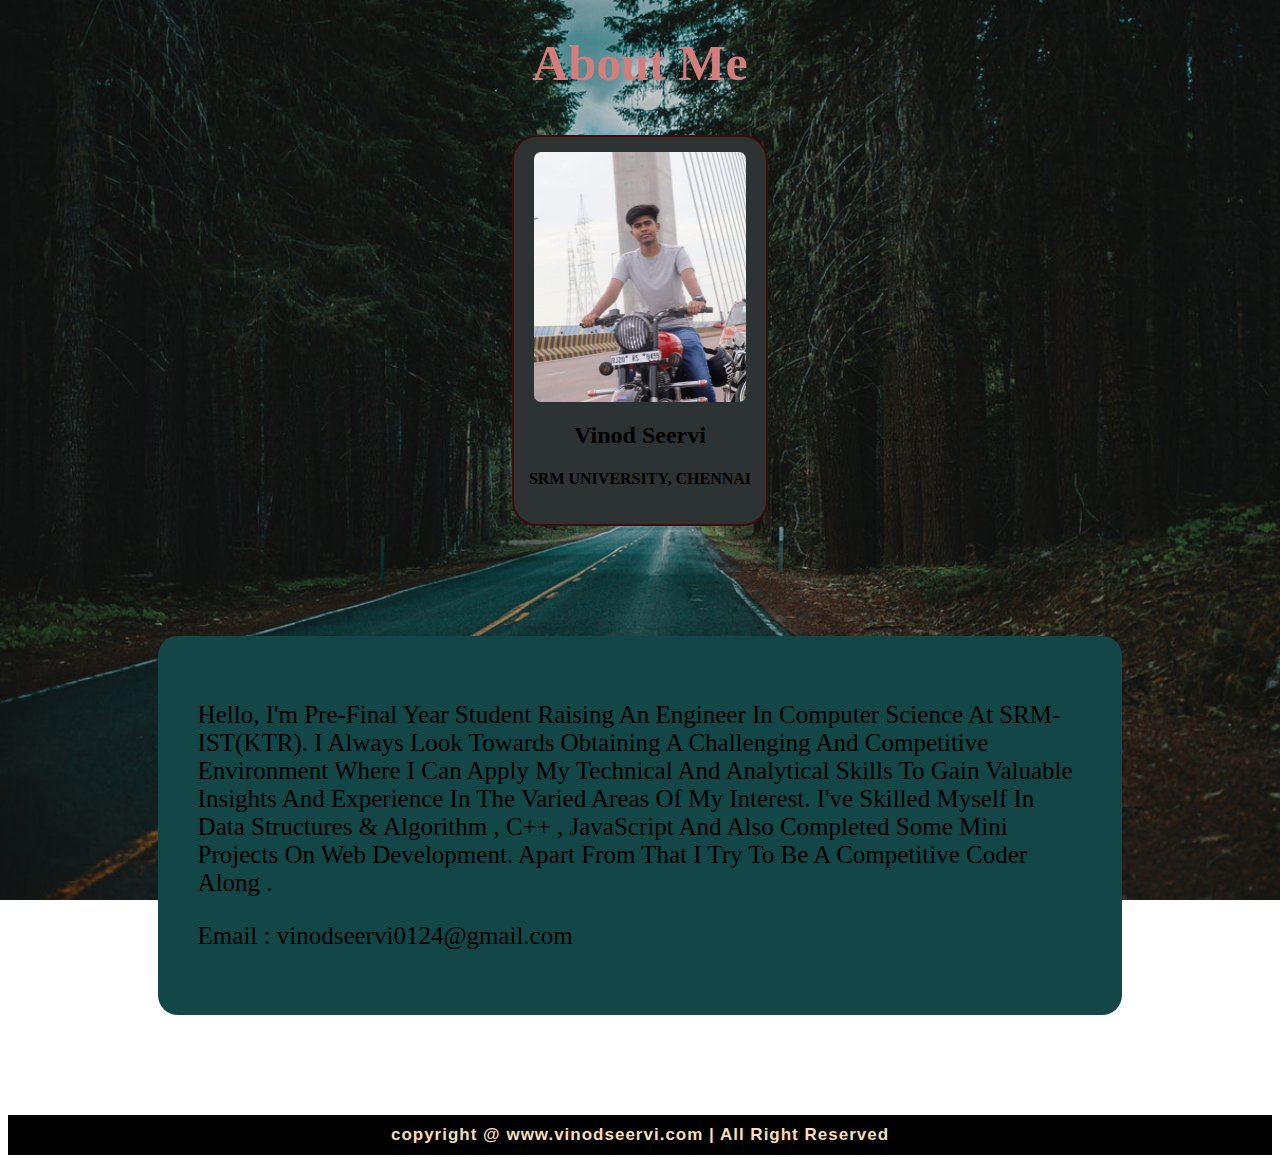
<file: About Me/About.html>
<!DOCTYPE html>
<html lang="en">
<head>
    <meta charset="UTF-8">
    <meta name="viewport" content="width=device-width, initial-scale=1.0">
    <title>About Me</title>
	<link rel="stylesheet" href="style.css">
</head>
<body>
	<h1>About Me</h1>
	<div class="container">
		 <div id="services">
            <div class="box">
                <img src="pic3.jpg" alt="Loading">
                <h2 class="h-secondary center">Vinod Seervi</h2>
				
				<h4 class="h-secondary center">SRM UNIVERSITY, CHENNAI</h4>
              
            </div>
		</div>

		</div>
	<div class="content">
		
		<p>Hello, I'm Pre-Final Year Student Raising An Engineer In Computer Science At SRM-IST(KTR). I Always Look Towards Obtaining A Challenging And Competitive Environment Where I Can Apply My Technical And Analytical Skills To Gain Valuable Insights And Experience In The Varied Areas Of My Interest. I've Skilled Myself In Data Structures & Algorithm , C++ , JavaScript And Also Completed Some Mini Projects On Web Development. Apart From That I Try To Be A Competitive Coder Along . </p>
		<p>Email : vinodseervi0124@gmail.com </p>
	</div>


	<footer>copyright @ www.vinodseervi.com | All Right Reserved</footer>
	
	
	
	
	
    
</body>
</html>
</file>
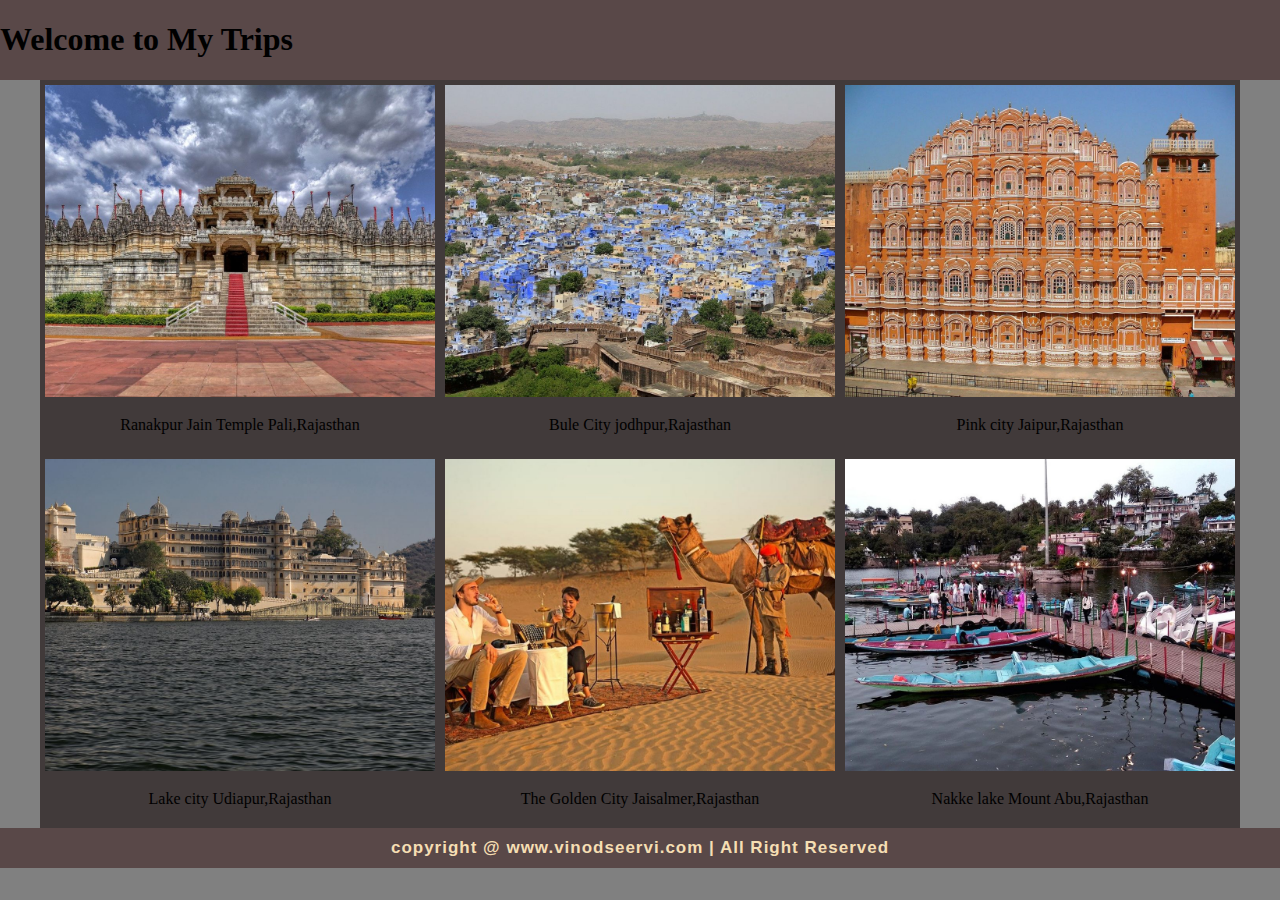
<file: box/box.html>
<!DOCTYPE html>
<html lang="en">
<head>
    <meta charset="UTF-8">
    <meta name="viewport" content="width=div.container, initial-scale=1.0">
    <title>Document</title>
    <link rel="stylesheet" href="style.css">
</head>
<body>

    <nav>
         <h1 class="center">Welcome to My Trips</h1>
    </nav>
    <div class="container">
        <div class="gallery">
            <a href="Ranakpurimg/gallery.html"><img src="pali.jpg" alt="Loading"></a>
            <div class="desc">Ranakpur Jain Temple Pali,Rajasthan</div>
        </div>
        <div class="gallery">
            <a href="jodhpurimg/gallery.html"><img src="jodhpur.jpg" alt="Loading"></a>
            <div class="desc">Bule City jodhpur,Rajasthan</div>
        </div>
        <div class="gallery">
            <a href="jaipurimg/gallery.html"><img src="jaipur.jpg" alt="Loading"></a>
            <div class="desc">Pink city Jaipur,Rajasthan</div>
        </div>
        <div class="gallery">
            <a href="udiapurimg/gallery.html"><img src="udiapur.jpg" alt="Loading"></a>
            <div class="desc">Lake city Udiapur,Rajasthan</div>
        </div>
        <div class="gallery">
            <a href="jaisalmerimg/gallery.html"><img src="jaisalmer.jpg" alt="Loading"></a>
            <div class="desc">The Golden City Jaisalmer,Rajasthan</div>
        </div>
        <div class="gallery">
           <a href="mountimg/gallery.html"> <img src="mount abu.jpg" alt="Loading"></a>
            <div class="desc">Nakke lake Mount Abu,Rajasthan</div>
        </div>
    </div>
    
    <footer>copyright @ www.vinodseervi.com | All Right Reserved</footer>
    
</body>
</html>
</file>
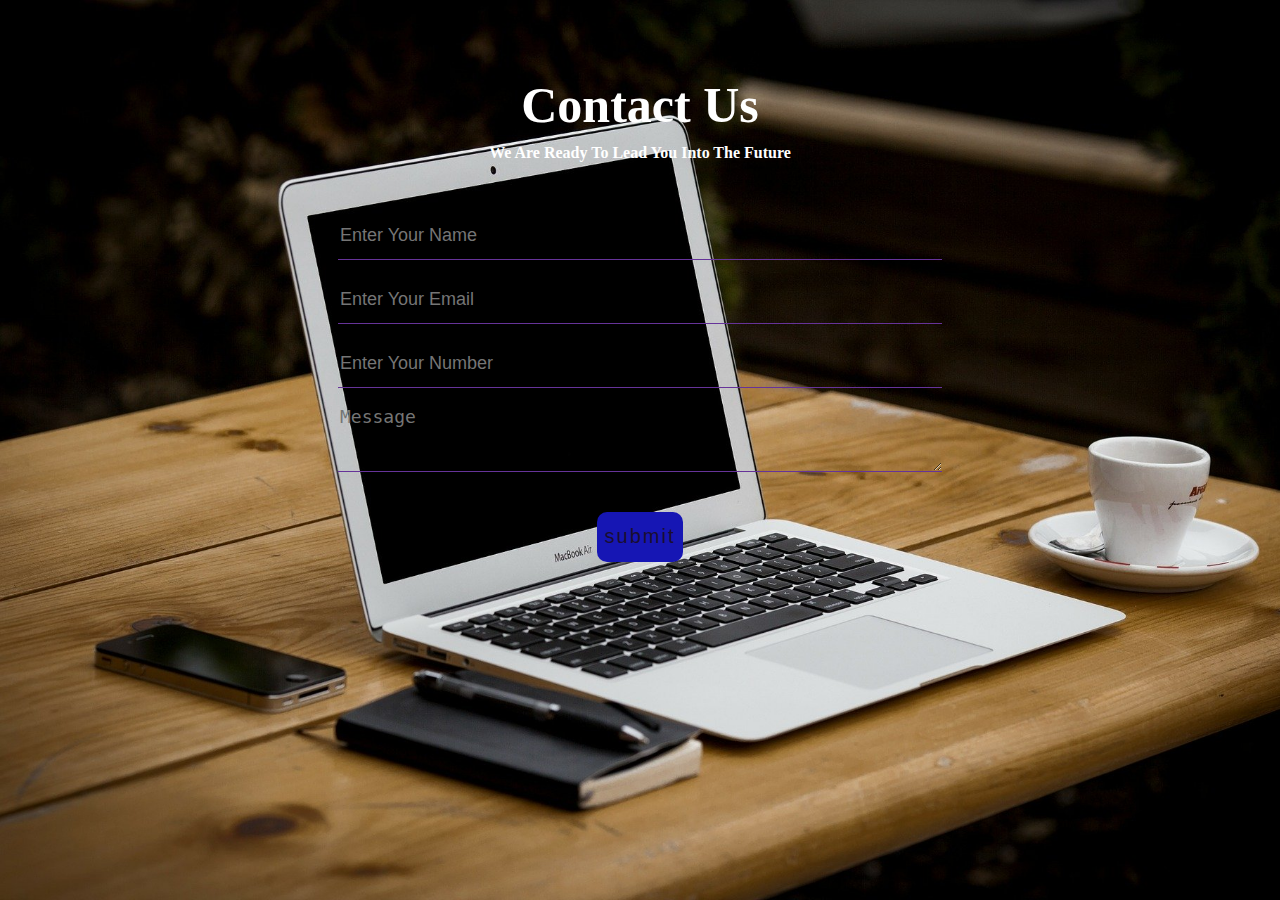
<file: contact/contact.html>
<!DOCTYPE html>
<html lang="en">
<head>
    <meta charset="UTF-8">
    <meta name="viewport" content="width=device-width, initial-scale=1.0">
    <title>About Me</title>
	<link rel="stylesheet" href="style.css">
</head>
<body>
	 <div class="contact">
        <h1>Contact Us</h1>
        <h3>We Are Ready To  Lead You Into The Future</h3>
    </div>

    <div class="box">
        <form action="https://formsubmit.co/vinodseervi0124@gmail.com" method="POST">
            <input type="text" name="name" class="form-control" placeholder="Enter Your Name" required><br>
            <input type="email" name="email" class="form-control" placeholder="Enter Your Email" required><br>
            <input type="number" name="number" class="form-control" placeholder="Enter Your Number" required><br>
            <textarea name="message" class="form-control" placeholder="Message" rows="3" required></textarea><br>
            <input type="submit" name="submit" class="submit" value="submit">
        </form>
    </div>

</body>
</html>
</file>
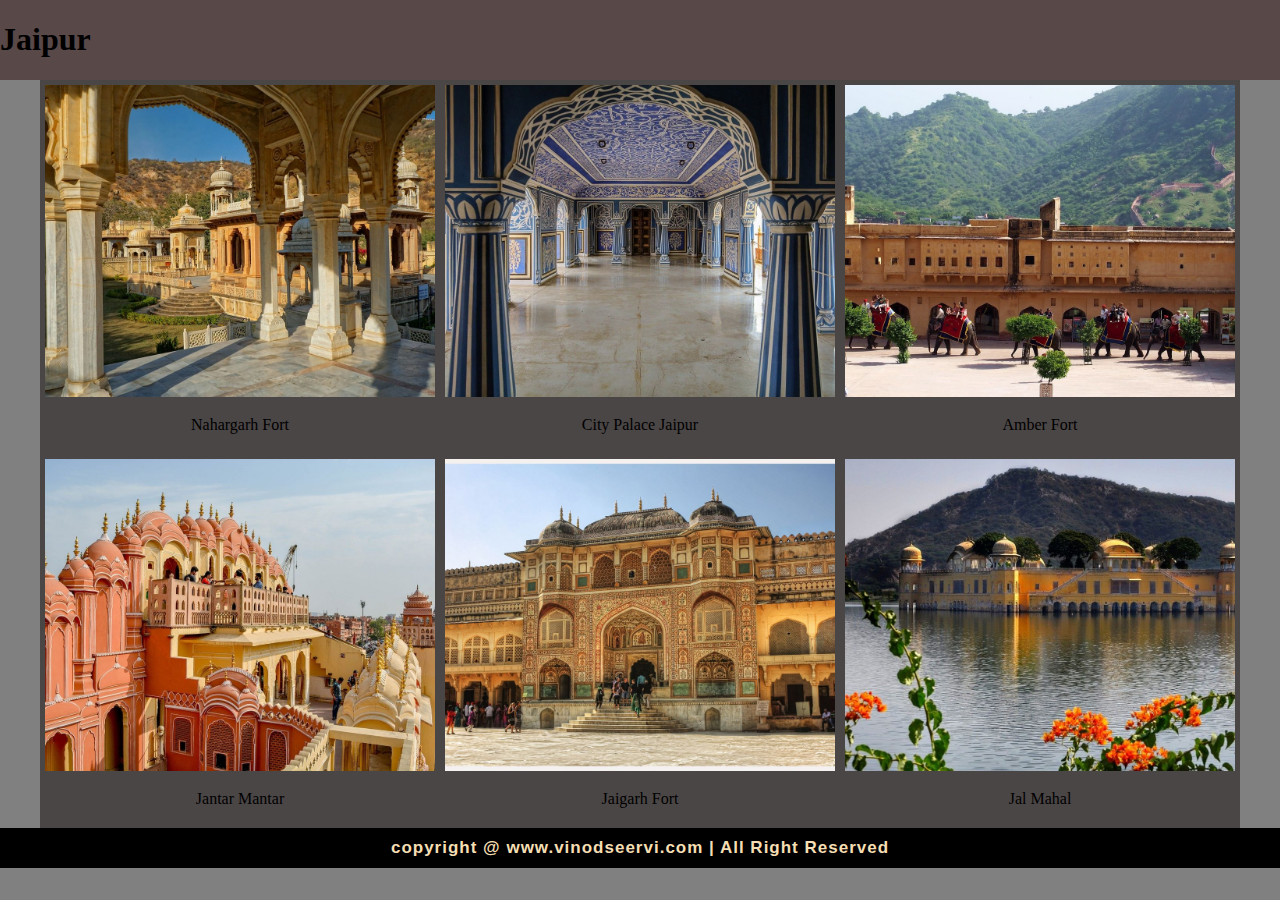
<file: box/jaipurimg/gallery.html>
<!DOCTYPE html>
<html lang="en">
<head>
    <meta charset="UTF-8">
    <meta name="viewport" content="width=div.container, initial-scale=1.0">
    <title>Document</title>
    <link rel="stylesheet" href="style.css">
</head>
<body>
    <nav>
         <h1 class="center">Jaipur</h1>
    </nav>
    <div class="container">
        <div class="gallery">
            <img src="pic1.jpg" alt="Loading">
            <div class="desc">Nahargarh Fort</div>
        </div>
        <div class="gallery">
            <img src="pic2.jpg" alt="Loading">
            <div class="desc">City Palace Jaipur</div>
        </div>
        <div class="gallery">
            <img src="pic3.jpg" alt="Loading">
            <div class="desc">Amber Fort</div>
        </div>
        <div class="gallery">
            <img src="pic4.jpg" alt="Loading">
            <div class="desc">Jantar Mantar</div>
        </div>
        <div class="gallery">
            <img src="pic5.jpg" alt="Loading">
            <div class="desc">Jaigarh Fort</div>
        </div>
        <div class="gallery">
            <img src="pic6.jpg" alt="Loading">
            <div class="desc">Jal Mahal</div>
        </div>
    </div>
    
    <footer>copyright @ www.vinodseervi.com | All Right Reserved</footer>
    
</body>
</html>
</file>
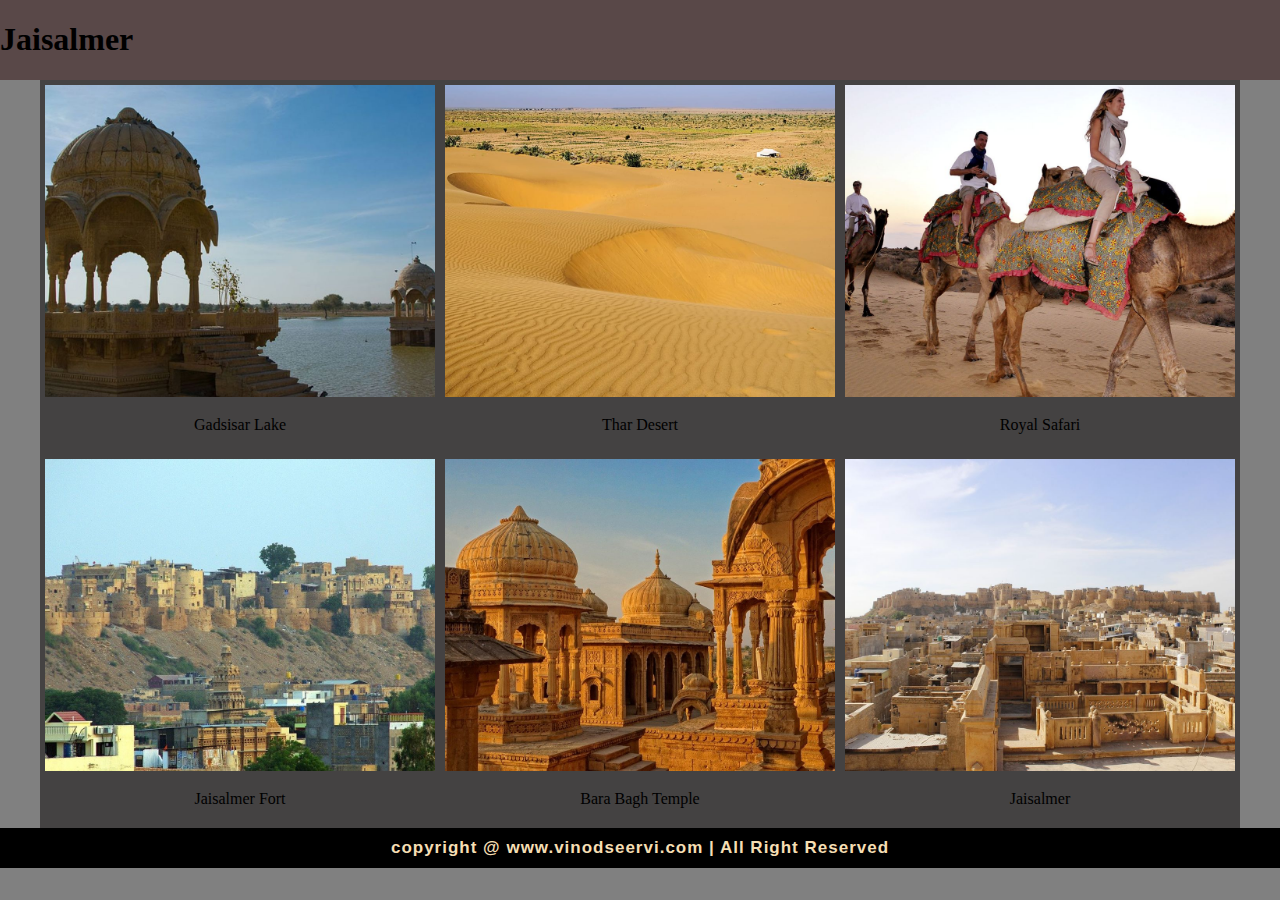
<file: box/jaisalmerimg/gallery.html>
<!DOCTYPE html>
<html lang="en">
<head>
    <meta charset="UTF-8">
    <meta name="viewport" content="width=div.container, initial-scale=1.0">
    <title>Document</title>
    <link rel="stylesheet" href="style.css">
</head>
<body>
    <nav>
         <h1 class="center">Jaisalmer</h1>
    </nav>
    <div class="container">
        <div class="gallery">
            <img src="pic1.jpg" alt="Loading">
            <div class="desc">Gadsisar Lake</div>
        </div>
        <div class="gallery">
            <img src="pic2.jpg" alt="Loading">
            <div class="desc">Thar Desert</div>
        </div>
        <div class="gallery">
            <img src="pic3.jpg" alt="Loading">
            <div class="desc">Royal Safari</div>
        </div>
        <div class="gallery">
            <img src="pic4.jpg" alt="Loading">
            <div class="desc">Jaisalmer Fort</div>
        </div>
        <div class="gallery">
            <img src="pic5.jpg" alt="Loading">
            <div class="desc">Bara Bagh Temple</div>
        </div>
        <div class="gallery">
            <img src="pic6.jpg" alt="Loading">
            <div class="desc">Jaisalmer</div>
        </div>
    </div>
    
    <footer>copyright @ www.vinodseervi.com | All Right Reserved</footer>
    
</body>
</html>
</file>
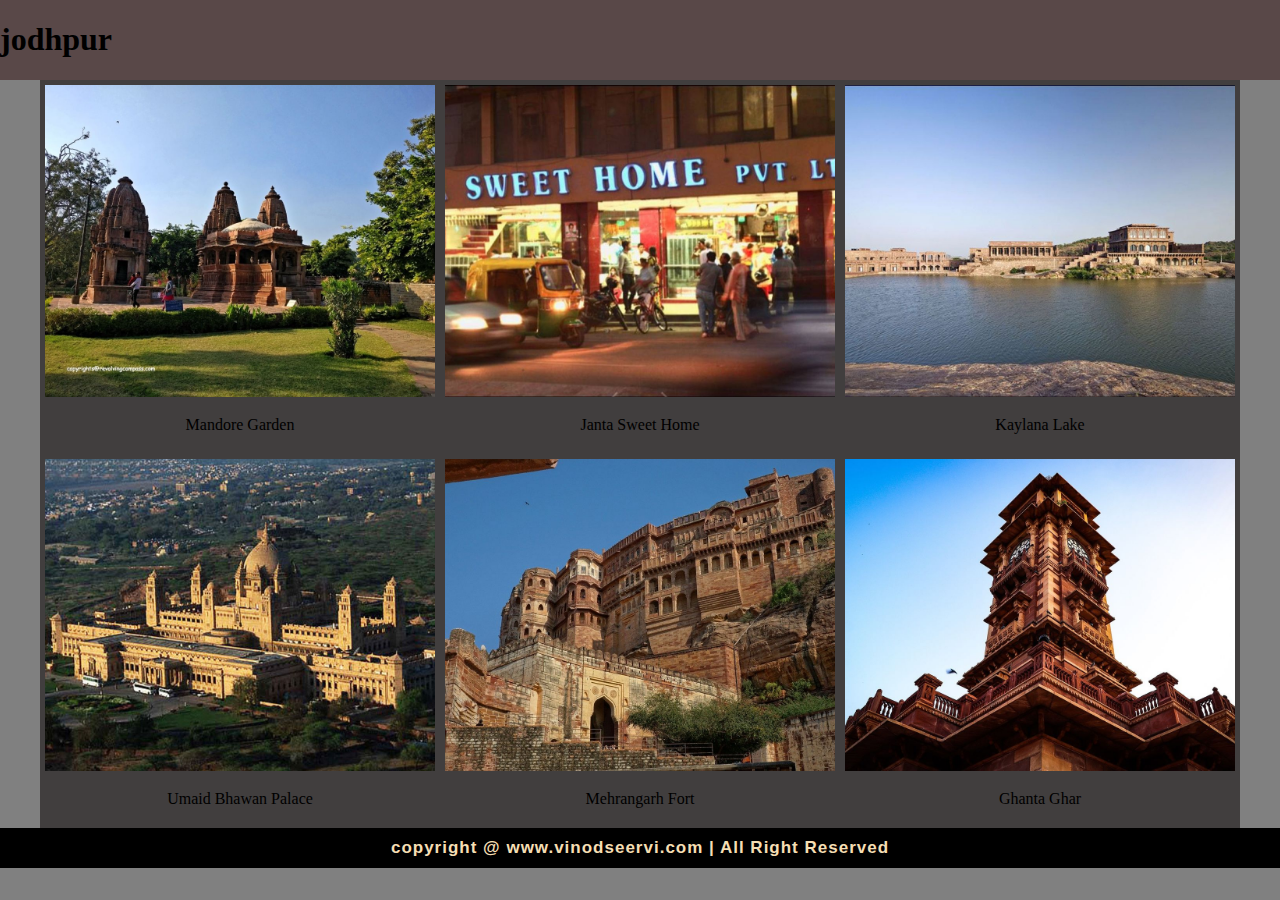
<file: box/jodhpurimg/gallery.html>
<!DOCTYPE html>
<html lang="en">
<head>
    <meta charset="UTF-8">
    <meta name="viewport" content="width=div.container, initial-scale=1.0">
    <title>Document</title>
    <link rel="stylesheet" href="style.css">
</head>
<body>
    <nav>
         <h1 class="center">jodhpur</h1>
    </nav>
    <div class="container">
        <div class="gallery">
            <img src="pic1.jpg" alt="Loading">
            <div class="desc">Mandore Garden</div>
        </div>
        <div class="gallery">
            <img src="pic2.jpg" alt="Loading">
            <div class="desc">Janta Sweet Home</div>
        </div>
        <div class="gallery">
            <img src="pic3.jpg" alt="Loading">
            <div class="desc">Kaylana Lake</div>
        </div>
        <div class="gallery">
            <img src="pic4.jpg" alt="Loading">
            <div class="desc">Umaid Bhawan Palace</div>
        </div>
        <div class="gallery">
            <img src="pic5.jpg" alt="Loading">
            <div class="desc">Mehrangarh Fort</div>
        </div>
        <div class="gallery">
            <img src="pic6.jpg" alt="Loading">
            <div class="desc">Ghanta Ghar</div>
        </div>
    </div>
    
    <footer>copyright @ www.vinodseervi.com | All Right Reserved</footer>
    
</body>
</html>
</file>
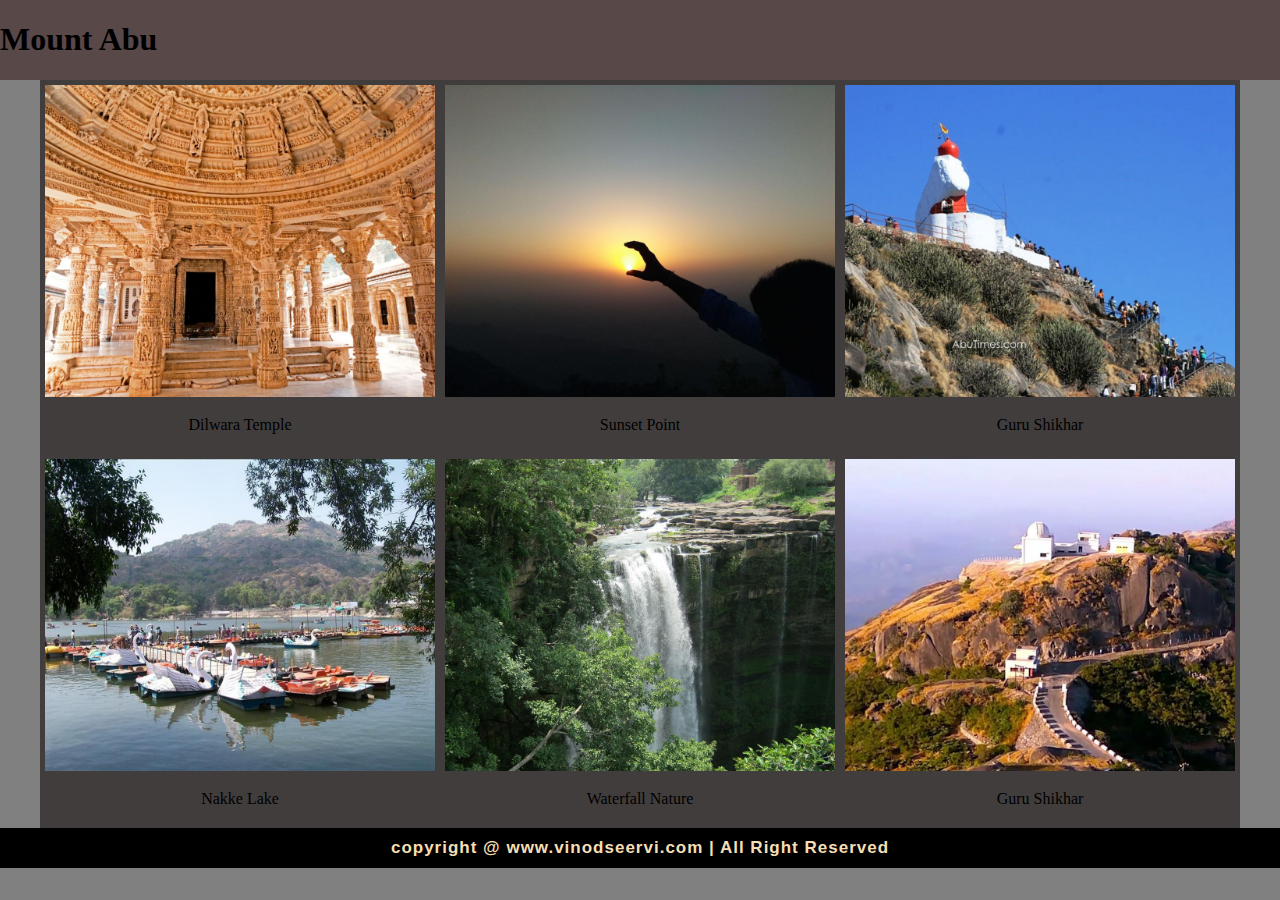
<file: box/mountimg/gallery.html>
<!DOCTYPE html>
<html lang="en">
<head>
    <meta charset="UTF-8">
    <meta name="viewport" content="width=div.container, initial-scale=1.0">
    <title>Document</title>
    <link rel="stylesheet" href="style.css">
</head>
<body>
    <nav>
         <h1 class="center">Mount Abu</h1>
    </nav>
    <div class="container">
        <div class="gallery">
            <img src="pic1.jpg" alt="Loading">
            <div class="desc">Dilwara Temple</div>
        </div>
        <div class="gallery">
            <img src="pic2.jpg" alt="Loading">
            <div class="desc">Sunset Point</div>
        </div>
        <div class="gallery">
            <img src="pic3.jpg" alt="Loading">
            <div class="desc">Guru Shikhar</div>
        </div>
        <div class="gallery">
            <img src="pic4.jpg" alt="Loading">
            <div class="desc">Nakke Lake</div>
        </div>
        <div class="gallery">
            <img src="pic5.jpg" alt="Loading">
            <div class="desc">Waterfall Nature</div>
        </div>
        <div class="gallery">
            <img src="pic6.jpg" alt="Loading">
            <div class="desc">Guru Shikhar</div>
        </div>
    </div>
    
    <footer>copyright @ www.vinodseervi.com | All Right Reserved</footer>
    
</body>
</html>
</file>
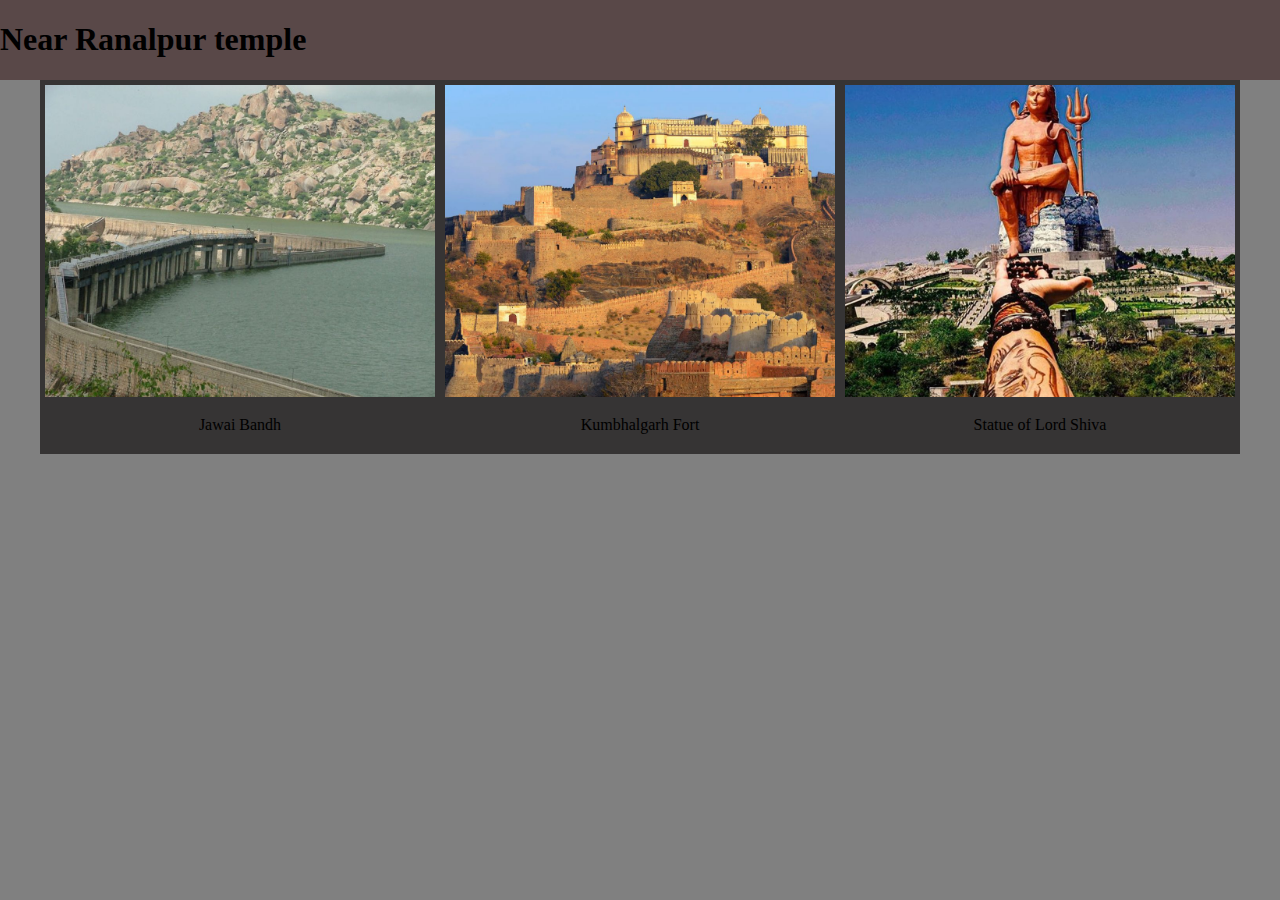
<file: box/Ranakpurimg/gallery.html>
<!DOCTYPE html>
<html lang="en">
<head>
    <meta charset="UTF-8">
    <meta name="viewport" content="width=div.container, initial-scale=1.0">
    <title>Document</title>
    <link rel="stylesheet" href="style.css">
</head>
<body>
    <nav>
         <h1 class="center">Near Ranalpur temple</h1>
    </nav>
    <div class="container">
        <div class="gallery">
            <img src="pic1.jpg" alt="Loading">
            <div class="desc">Jawai Bandh</div>
        </div>
        <div class="gallery">
            <img src="pic2.jpg" alt="Loading">
            <div class="desc">Kumbhalgarh Fort</div>
        </div>
        <div class="gallery">
            <img src="pic3.jpg" alt="Loading">
            <div class="desc">Statue of Lord Shiva</div>
        </div>
        <!-- <div class="gallery">
            <img src="pic4.jpg" alt="Loading">
            <div class="desc">Shri Ekling Ji Temple</div>
        </div> -->
        <!-- <div class="gallery">
            <img src="pic5.jpg" alt="Loading">
            <div class="desc">Lake Pichola</div>
        </div>
        <div class="gallery">
            <img src="pic6.jpg" alt="Loading">
            <div class="desc">Haldighati</div>
        </div>
    </div> -->
    
    <!-- <footer>copyright @ www.vinodseervi.com | All Right Reserved</footer> -->
    
</body>
</html>
</file>
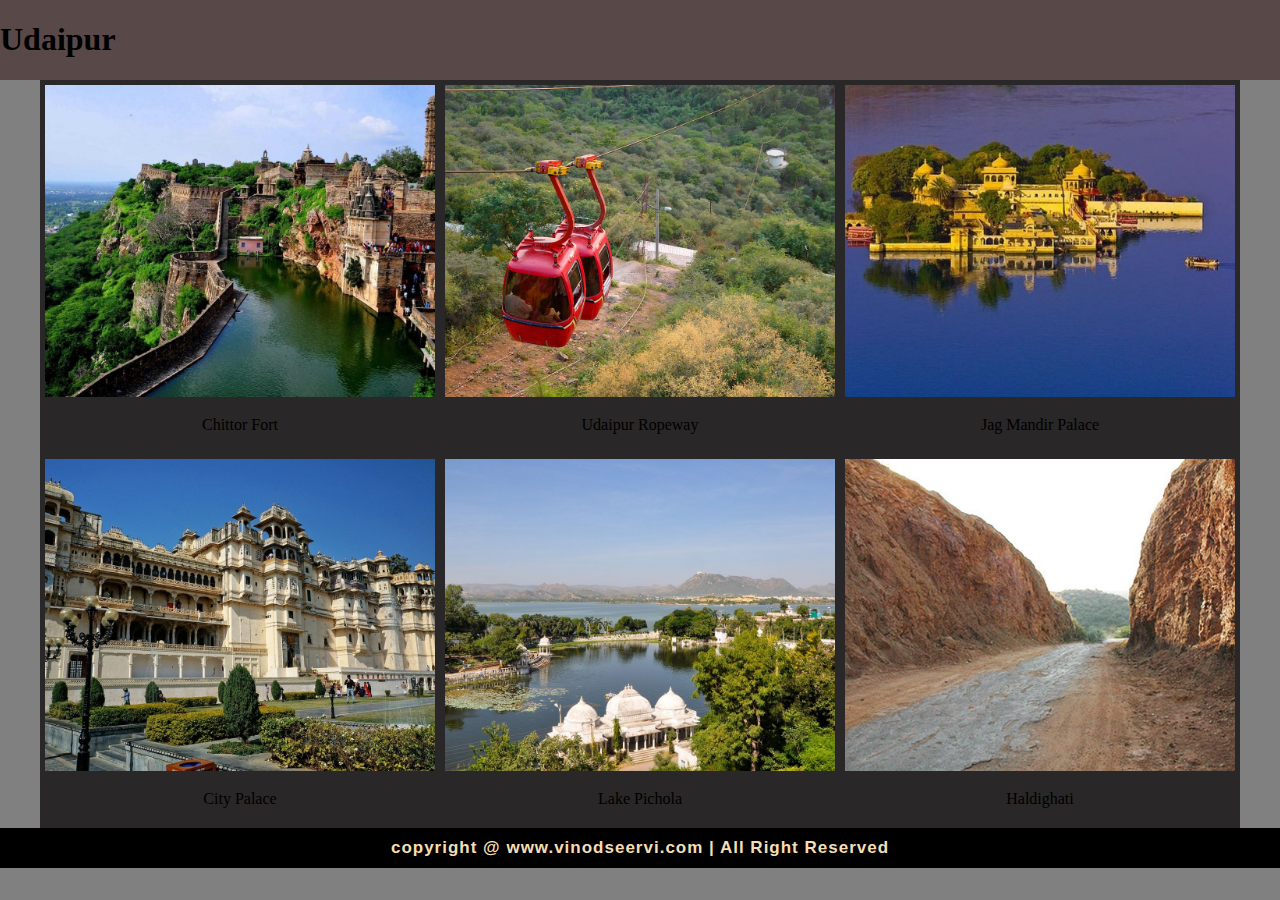
<file: box/udiapurimg/gallery.html>
<!DOCTYPE html>
<html lang="en">
<head>
    <meta charset="UTF-8">
    <meta name="viewport" content="width=div.container, initial-scale=1.0">
    <title>Document</title>
    <link rel="stylesheet" href="style.css">
</head>
<body>
    <nav>
         <h1 class="center">Udaipur</h1>
    </nav>
    <div class="container">
        <div class="gallery">
            <img src="pic1.jpg" alt="Loading">
            <div class="desc">Chittor Fort</div>
        </div>
        <div class="gallery">
            <img src="pic2.jpg" alt="Loading">
            <div class="desc">Udaipur Ropeway</div>
        </div>
        <div class="gallery">
            <img src="pic3.jpg" alt="Loading">
            <div class="desc">Jag Mandir Palace</div>
        </div>
        <div class="gallery">
            <img src="pic4.jpg" alt="Loading">
            <div class="desc">City Palace</div>
        </div>
        <div class="gallery">
            <img src="pic5.jpg" alt="Loading">
            <div class="desc">Lake Pichola</div>
        </div>
        <div class="gallery">
            <img src="pic6.jpg" alt="Loading">
            <div class="desc">Haldighati</div>
        </div>
    </div>
    
    <footer>copyright @ www.vinodseervi.com | All Right Reserved</footer>
    
</body>
</html>
</file>
<file: About Me/style.css>
body{
	background-image: url(bc1.jpg);
	background-size: cover;
	background-attachment: fixed;
}
h1{
	color: rgb(211, 125, 125);
	font-size: 50px;
	text-align: center;
	justify-content: center;
}
#services{
        margin: 20px;
        display: flex;
	    justify-content: center;
	    text-align: center;
    }
    #services .box{
        border: 2px solid rgb(61, 12, 12);
        padding: 15px;
        margin: 10px 1px;
        border-radius: 25px;
        background-color:rgb(45, 50, 51);
    }
    #services .box img{
        height: 250px;
        margin: auto;
		border-radius: 7px;
        display: block;
    }

.content{
	background: rgb(19, 70, 70);
	width: 70%;
	border-radius: 20px;
	padding: 40px;
	margin: 100px auto;
}
p{
	font-size: 25px;
	color: rgb(0,0,0);
}
footer{
    padding: 10px;
    font-size: 17px;
    font-weight: bold;
    background: black;
    text-align: center;
    color: wheat;
    font-family: arial;
    letter-spacing: 1px;
}
</file>
<file: box/style.css>
*{
    box-sizing: border-box
        
}
body{
    margin: 0;
    background: gray;
}
nav{
    background: #594848;
    width: 100%;
    overflow: auto;
}

h1{
    float: left;
   
}

nav a{
    width: 120px;
    display: block;
    text-decoration: none;
    text-align: center;
    justify-content: center;
    background: #594848;
    font-size: 17px;
    color: wheat;
    padding: 20px 10px;
    
}
nav a:hover{
    background: skyblue;
    color: black;
    
   
  
        
}
.container{
    max-width: 1200px;
    margin: auto;
    background: #413a3a;
    overflow: auto;
    


}
.gallery{
    transition: .3s;
}
.gallery:hover{
    transform: scale(.9);
}
.gallery{
    margin: 5px;
    broder:1px solid rgb(76, 82, 77);
    float: left;
    width: 390px;
    
}
.gallery img{
    width: 100%;
    height: auto;
    
}
.desc{
    padding: 15px;
    text-align: center
}

footer{
    padding: 10px;
    font-size: 17px;
    font-weight: bold;
    background: #594848;
    text-align: center;
    color: wheat;
    font-family: arial;
    letter-spacing: 1px;
}
</file>
<file: contact/style.css>
body{
	background-image: url(bcontact.jpg);
	background-size: cover;
	background-attachment: fixed;
    margin: 0;
    padding: 0;
    text-align: center;
	justify-content: center;
}
.contact{
    margin-top: 100px;
    color: white;
	text-align: center;
	justify-content: center;
}
.contact h1{
    font-size: 50px;
    line-height: 10px;
}
.contact h3{
    font-size: 16px;
}
form{
    margin-top: 50px;
}
.form-control{
    width: 600px;
    background: transparent;
    border:none;
    outline: none;
    border-bottom:1px solid rebeccapurple;
    color: #fff;
    font-size: 18px;
    margin-bottom: 16px;
}
input{
    height: 45px;
}
form .submit{
    background-color: rgb(22, 22, 180);
    color: rgb(26,14,48);
    border-color: transparent;
    font-size: 20px;
    letter-spacing: 2px;
    border-radius: 10px;
    height: 50px;
    margin-top: 20px;
    transition: .5s ease;
    
}
  form .submit:hover{
    background-color: #380f0c;
/*     margin: 100px;*/
    color: rgb(224,52,52);
    cursor: pointer;
}
</file>
<file: box/jaipurimg/style.css>
*{
    box-sizing: border-box
        
}
body{
    margin: 0;
    background: gray;
}
nav{
    background: #594848;
    width: 100%;
    overflow: auto;
}

h1{
    float: left;
   
}

nav a{
    width: 120px;
    display: block;
    text-decoration: none;
    text-align: center;
    justify-content: center;
    background: #594848;
    font-size: 17px;
    color: rgb(196, 132, 15);
    padding: 20px 10px;
}
nav a:hover{
    background: skyblue;
    color: black;
  
        
}
.container{
    max-width: 1200px;
    margin: auto;
    background: #4b4646;
    overflow: auto
}
.gallery{
    margin: 5px;
    broder:1px solid #ccc;
    float: left;
    width: 390px;
}
.gallery img{
    width: 100%;
    height: auto;
    
}
.desc{
    padding: 15px;
    text-align: center
}

footer{
    padding: 10px;
    font-size: 17px;
    font-weight: bold;
    background: #000000;
    text-align: center;
    color: wheat;
    font-family: arial;
    letter-spacing: 1px;
}
</file>
<file: box/jaisalmerimg/style.css>
*{
    box-sizing: border-box
        
}
body{
    margin: 0;
    background: gray;
}
nav{
    background: #594848;
    width: 100%;
    overflow: auto;
}

h1{
    float: left;
   
}

nav a{
    width: 120px;
    display: block;
    text-decoration: none;
    text-align: center;
    justify-content: center;
    background: #594848;
    font-size: 17px;
    color: rgb(196, 132, 15);
    padding: 20px 10px;
}
nav a:hover{
    background: skyblue;
    color: black;
  
        
}
.container{
    max-width: 1200px;
    margin: auto;
    background: #444242;
    overflow: auto
}
.gallery{
    margin: 5px;
    broder:1px solid #ccc;
    float: left;
    width: 390px;
}
.gallery img{
    width: 100%;
    height: auto;
    
}
.desc{
    padding: 15px;
    text-align: center
}

footer{
    padding: 10px;
    font-size: 17px;
    font-weight: bold;
    background: #000000;
    text-align: center;
    color: wheat;
    font-family: arial;
    letter-spacing: 1px;
}
</file>
<file: box/jodhpurimg/style.css>
*{
    box-sizing: border-box
        
}
body{
    margin: 0;
    background: gray;
}
nav{
    background: #594848;
    width: 100%;
    overflow: auto;
}

h1{
    float: left;
   
}

nav a{
    width: 120px;
    display: block;
    text-decoration: none;
    text-align: center;
    justify-content: center;
    background: #594848;
    font-size: 17px;
    color: rgb(196, 132, 15);
    padding: 20px 10px;
}
nav a:hover{
    background: skyblue;
    color: black;
  
        
}
.container{
    max-width: 1200px;
    margin: auto;
    background: #413e3e;
    overflow: auto
}
.gallery{
    margin: 5px;
    broder:1px solid rgb(75, 60, 60);
    float: left;
    width: 390px;
}
.gallery img{
    width: 100%;
    height: auto;
    
}
.desc{
    padding: 15px;
    text-align: center
}

footer{
    padding: 10px;
    font-size: 17px;
    font-weight: bold;
    background: #000000;
    text-align: center;
    color: wheat;
    font-family: arial;
    letter-spacing: 1px;
}
</file>
<file: box/mountimg/style.css>
*{
    box-sizing: border-box
        
}
body{
    margin: 0;
    background: gray;
}
nav{
    background: #594848;
    width: 100%;
    overflow: auto;
}

h1{
    float: left;
   
}

nav a{
    width: 120px;
    display: block;
    text-decoration: none;
    text-align: center;
    justify-content: center;
    background: #594848;
    font-size: 17px;
    color: rgb(196, 132, 15);
    padding: 20px 10px;
}
nav a:hover{
    background: skyblue;
    color: black;
  
        
}
.container{
    max-width: 1200px;
    margin: auto;
    background: #413d3d;
    overflow: auto
}
.gallery{
    margin: 5px;
    broder:1px solid #ccc;
    float: left;
    width: 390px;
}
.gallery img{
    width: 100%;
    height: auto;
    
}
.desc{
    padding: 15px;
    text-align: center
}

footer{
    padding: 10px;
    font-size: 17px;
    font-weight: bold;
    background: #000000;
    text-align: center;
    color: wheat;
    font-family: arial;
    letter-spacing: 1px;
}
</file>
<file: box/Ranakpurimg/style.css>
*{
    box-sizing: border-box
        
}
body{
    margin: 0;
    background: gray;
}
nav{
    background: #594848;
    width: 100%;
    overflow: auto;
}

h1{
    float: left;
   
}

nav a{
    width: 120px;
    display: block;
    text-decoration: none;
    text-align: center;
    justify-content: center;
    background: #594848;
    font-size: 17px;
    color: rgb(196, 132, 15);
    padding: 20px 10px;
}
nav a:hover{
    background: skyblue;
    color: black;
  
        
}
.container{
    max-width: 1200px;
    margin: auto;
    background: #363434;
    overflow: auto
}
.gallery{
    margin: 5px;
    broder:1px solid #ccc;
    float: left;
    width: 390px;
}
.gallery img{
    width: 100%;
    height: auto;
    
}
.desc{
    padding: 15px;
    text-align: center
}

/* footer{
    padding: 10px;
    font-size: 17px;
    font-weight: bold;
    background: #000000;
    text-align: center;
    color: wheat;
    font-family: arial;
    letter-spacing: 1px;
} */
</file>
<file: box/udiapurimg/style.css>
*{
    box-sizing: border-box
        
}
body{
    margin: 0;
    background: gray;
}
nav{
    background: #594848;
    width: 100%;
    overflow: auto;
}

h1{
    float: left;
   
}

nav a{
    width: 120px;
    display: block;
    text-decoration: none;
    text-align: center;
    justify-content: center;
    background: #594848;
    font-size: 17px;
    color: rgb(196, 132, 15);
    padding: 20px 10px;
}
nav a:hover{
    background: skyblue;
    color: black;
  
        
}
.container{
    max-width: 1200px;
    margin: auto;
    background: #292727;
    overflow: auto
}
.gallery{
    margin: 5px;
    broder:1px solid #ccc;
    float: left;
    width: 390px;
}
.gallery img{
    width: 100%;
    height: auto;
    
}
.desc{
    padding: 15px;
    text-align: center
}

footer{
    padding: 10px;
    font-size: 17px;
    font-weight: bold;
    background: #000000;
    text-align: center;
    color: wheat;
    font-family: arial;
    letter-spacing: 1px;
}
</file>
